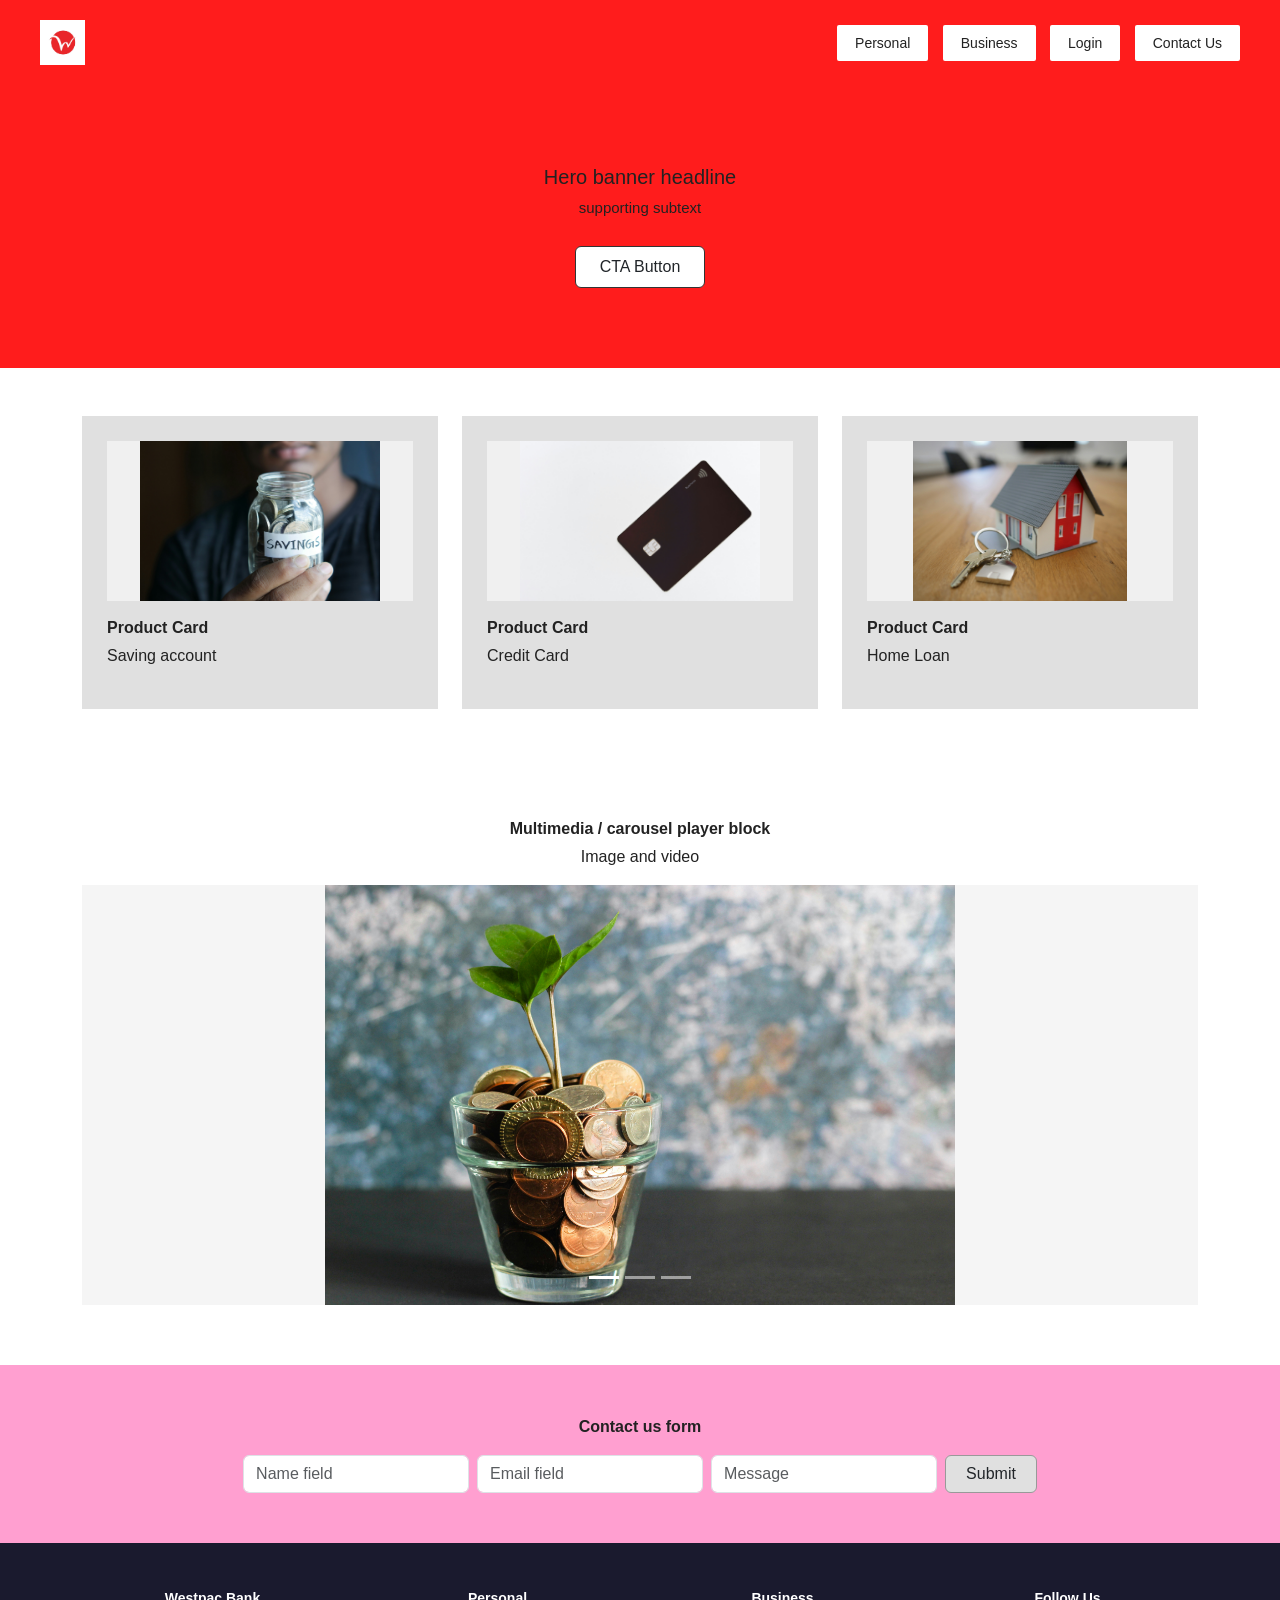
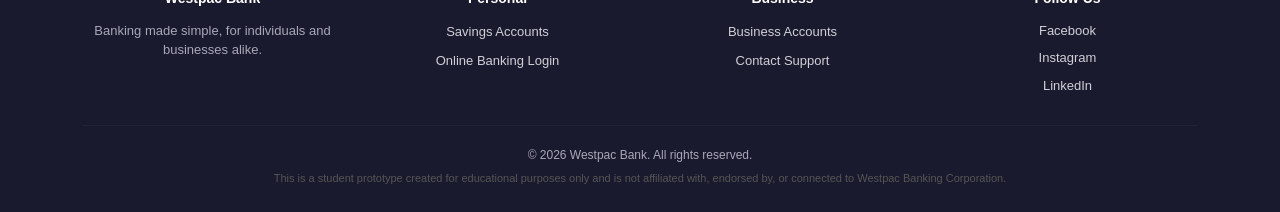
<file: index.html>
<!DOCTYPE html>
<html lang="en">
<head>
  <meta charset="UTF-8">
  <meta name="viewport" content="width=device-width, initial-scale=1.0">
  <title>Homepage | Westpac Prototype</title>
  <link href="https://cdn.jsdelivr.net/npm/bootstrap@5.3.3/dist/css/bootstrap.min.css" rel="stylesheet" integrity="sha384-QWTKZyjpPEjISv5WaRU9OFeRpok6YctnYmDr5pNlyT2bRjXh0JMhjY6hW+ALEwIH" crossorigin="anonymous">
  <link rel="stylesheet" href="css/style.css">
  <link rel="stylesheet" href="css/homepage.css">
</head>
<body>


  <!-- ============================================
     HEADER: Logo + responsive nav (hamburger on
     tablet/mobile via nav.js)
     ============================================ -->

  <!-- HEADER -->
  <header class="site-header">
  <div class="header-inner d-flex justify-content-between align-items-center">
    <button class="hamburger-btn" id="navToggle" aria-label="Toggle navigation" aria-expanded="false">
      <span></span><span></span><span></span>
    </button>
    <a href="index.html" class="logo-box">
      <img src="images/logo.jpg.jpg" alt="Westpac Prototype logo" class="logo-img">
    </a>
    <nav class="nav-buttons" id="navMenu">
      <a href="personal-banking.html" class="nav-btn">Personal</a>
      <a href="business-banking.html" class="nav-btn">Business</a>
      <a href="login.html" class="nav-btn">Login</a>
      <a href="contact.html" class="nav-btn">Contact Us</a>
    </nav>
  </div>
</header>

<!-- ============================================
     HERO BANNER: Primary call-to-action for the
     homepage
     ============================================ -->

  <!-- HERO -->
  <section class="hero text-center">
    <div class="container">
      <h1>Hero banner headline</h1>
      <p>supporting subtext</p>
      <a href="personal-banking.html" class="btn btn-outline-cta">CTA Button</a>
    </div>
  </section>

  <!-- ============================================
     PRODUCT CARDS: Three key account types,
     stacks to single column on mobile via
     Bootstrap's col-md-4
     ============================================ -->

  <!-- PRODUCT CARDS -->
  <section class="products py-5">
    <div class="container">
      <div class="row g-4">
        <div class="col-md-4">
          <div class="product-card">
            <img src="images/card-savings.jpg.jpg" alt="hand holding glass jar labelled 'savings' filled with coins" class="thumb-img">
            <p class="fw-bold mb-1">Product Card</p>
            <p>Saving account</p>
          </div>
        </div>
        <div class="col-md-4">
          <div class="product-card">
            <img src="images/card-credit-card.jpg.jpg" alt="Black credit card with chip on a white background" class="thumb-img">
            <p class="fw-bold mb-1">Product Card</p>
            <p>Credit Card</p>
          </div>
        </div>
        <div class="col-md-4">
          <div class="product-card">
            <img src="images/card-home-loan.jpg.jpg" alt="Model house with keys on a wooden table, representing ownership" class="thumb-img">
            <p class="fw-bold mb-1">Product Card</p>
            <p>Home Loan</p>
          </div>
        </div>
      </div>
    </div>
  </section>

<!-- ============================================
     CAROUSEL: Multimedia promotional block,
     powered by Bootstrap's carousel component
     ============================================ -->

  <!-- CAROUSEL -->
  <section class="carousel-block text-center">
    <div class="container">
      <p class="fw-bold mb-1">Multimedia / carousel player block</p>
      <p class="mb-3">Image and video</p>

      <div id="mainCarousel" class="carousel slide" data-bs-ride="carousel">
        <div class="carousel-indicators">
          <button type="button" data-bs-target="#mainCarousel" data-bs-slide-to="0" class="active"></button>
          <button type="button" data-bs-target="#mainCarousel" data-bs-slide-to="1"></button>
          <button type="button" data-bs-target="#mainCarousel" data-bs-slide-to="2"></button>
        </div>
        <div class="carousel-inner">
          <div class="carousel-item active">
            <img src="images/carousel-savings.jpg" class="d-block w-100" alt="Coins with a growing plant sprout in a glass jar, symbolising savings growth" loading="eager">
          </div>
          <div class="carousel-item">
             <img src="images/carousel-home-loan.jpg.jpg" class="d-block w-100" alt="Person managing their banking on a laptop and monitor at a desk" loading="lazy">
          </div>
          <div class="carousel-item">
            <img src="images/carousel-business.jpg.jpg" class="d-block w-100" alt="Fanned collection of banknotes in various denominations" loading="lazy">
          </div>
        </div>
      </div>
    </div>
  </section>

  <!-- ============================================
     CONTACT FORM: Validated client-side via
     js/form-validation.js
     ============================================ -->

  <!-- CONTACT FORM -->
  <section class="contact-block text-center">
    <div class="container">
      <p class="fw-bold mb-3">Contact us form</p>
      <form class="row g-2 justify-content-center align-items-center">
        <div class="col-auto">
          <input type="text" class="form-control" placeholder="Name field" required>
        </div>
        <div class="col-auto">
          <input type="email" class="form-control" placeholder="Email field" required>
        </div>
        <div class="col-auto">
          <input type="text" class="form-control" placeholder="Message" required>
        </div>
        <div class="col-auto">
          <button type="submit" class="btn btn-submit">Submit</button>
        </div>
      </form>
    </div>
  </section>

  <!-- ============================================
     FOOTER
     ============================================ -->

  <!-- FOOTER -->
  <footer class="site-footer text-center">
  <div class="container">
    <div class="row gy-4">

      <div class="col-md-3">
        <p class="footer-heading">Westpac Bank</p>
        <p class="footer-text">Banking made simple, for individuals and businesses alike.</p>
      </div>

      <div class="col-md-3">
        <p class="footer-heading">Personal</p>
        <ul class="footer-links">
          <li><a href="personal-banking.html">Savings Accounts</a></li>
          <li><a href="login.html">Online Banking Login</a></li>
        </ul>
      </div>

      <div class="col-md-3">
        <p class="footer-heading">Business</p>
        <ul class="footer-links">
          <li><a href="business-banking.html">Business Accounts</a></li>
          <li><a href="contact.html">Contact Support</a></li>
        </ul>
      </div>

      <div class="col-md-3">
        <p class="footer-heading">Follow Us</p>
        <div class="footer-socials">
          <a href="#" aria-label="Facebook">Facebook</a>
          <a href="#" aria-label="Instagram">Instagram</a>
          <a href="#" aria-label="LinkedIn">LinkedIn</a>
        </div>
      </div>

    </div>

    <hr class="footer-divider">

    <div class="text-center">
      <p class="mb-1 footer-copyright">&copy; 2026 Westpac Bank. All rights reserved.</p>
      <p class="disclaimer-text mb-0">This is a student prototype created for educational purposes only and is not affiliated with, endorsed by, or connected to Westpac Banking Corporation.</p>
    </div>

  </div>
</footer>

  <script src="https://cdn.jsdelivr.net/npm/bootstrap@5.3.3/dist/js/bootstrap.bundle.min.js" integrity="sha384-YvpcrYf0tY3lHB60NNkmXc5s9fDVZLESaAA55NDzOxhy9GkcIdslK1eN7N6jIeHz" crossorigin="anonymous"></script>
  <script src="js/nav.js"></script>
</body>
</html>
</file>
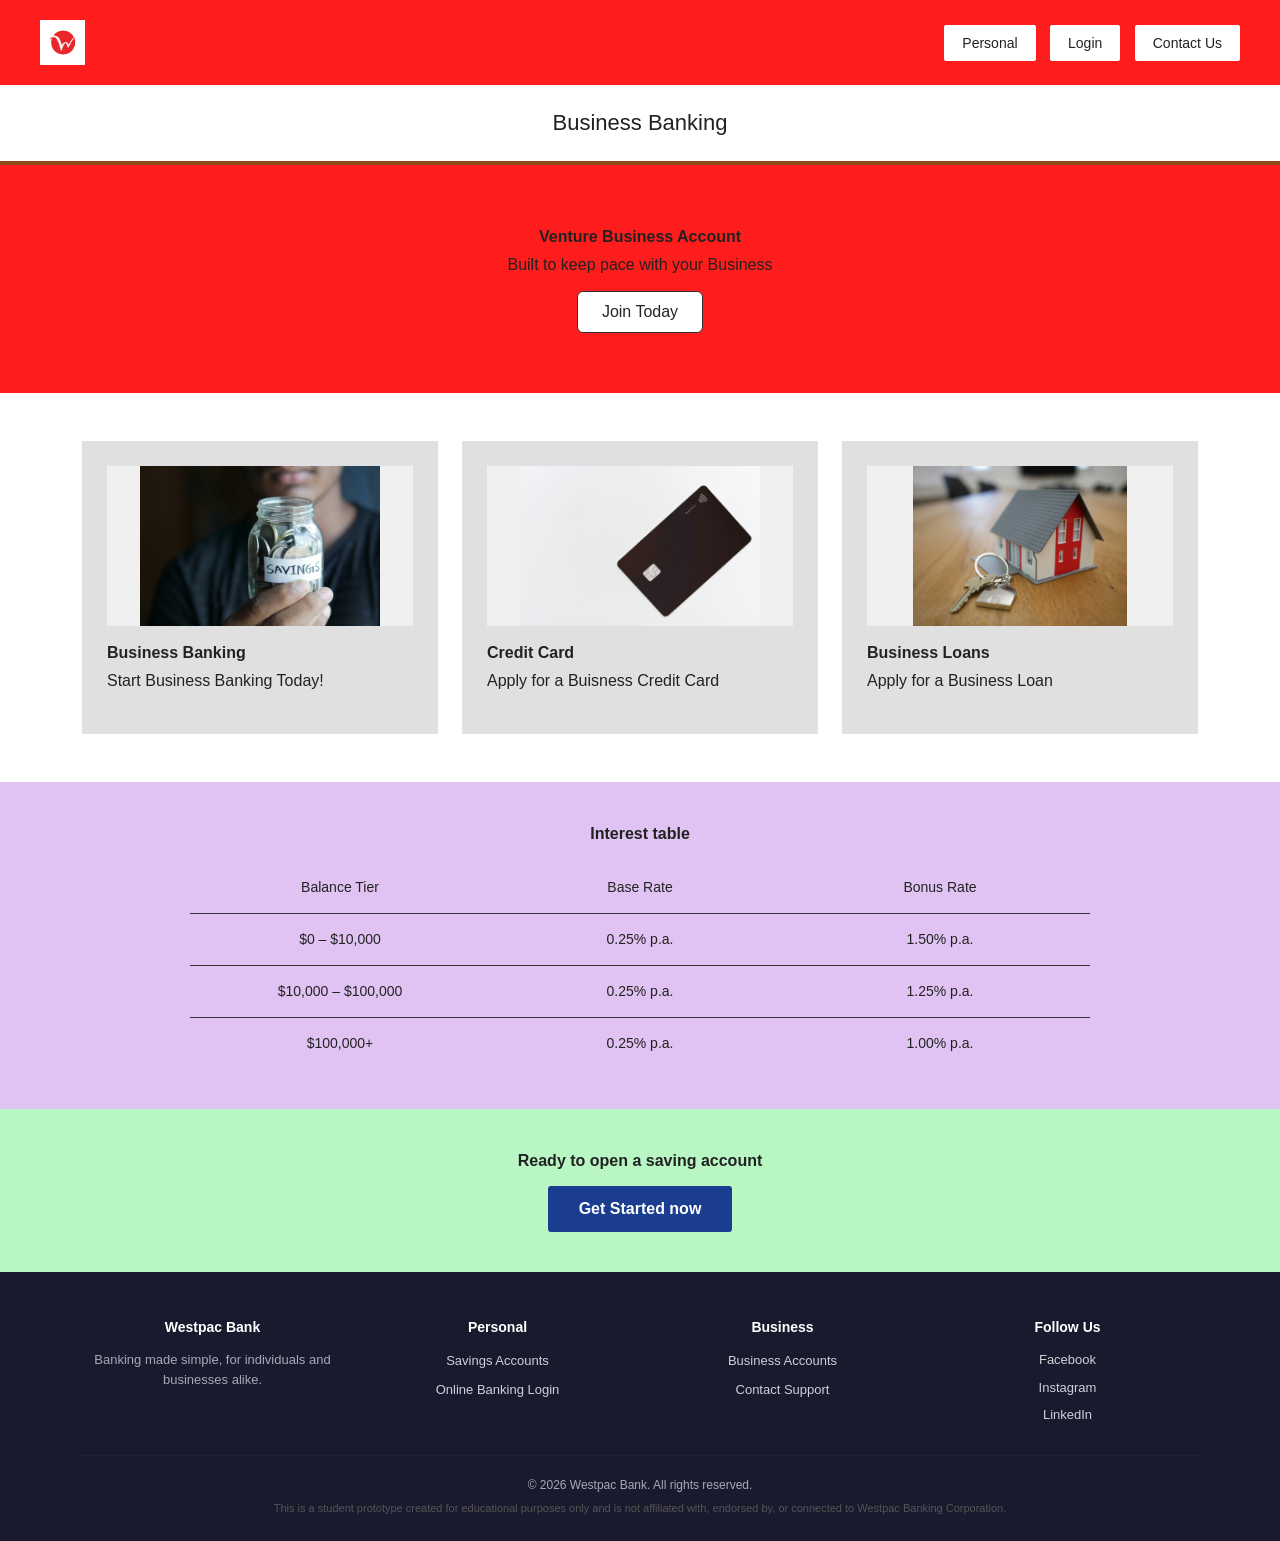
<file: business-banking.html>
<!DOCTYPE html>
<html lang="en">
<head>
  <meta charset="UTF-8">
  <meta name="viewport" content="width=device-width, initial-scale=1.0">
  <title>Business Banking | Westpac Prototype</title>
  <link href="https://cdn.jsdelivr.net/npm/bootstrap@5.3.3/dist/css/bootstrap.min.css" rel="stylesheet" integrity="sha384-QWTKZyjpPEjISv5WaRU9OFeRpok6YctnYmDr5pNlyT2bRjXh0JMhjY6hW+ALEwIH" crossorigin="anonymous">
  <link rel="stylesheet" href="css/style.css">
  <link rel="stylesheet" href="css/business-banking.css">
</head>
<body>

  <!-- ============================================
     HEADER: Logo + responsive nav (hamburger on
     tablet/mobile via nav.js)
     ============================================ -->

  <!-- HEADER -->
  <header class="site-header">
  <div class="header-inner d-flex justify-content-between align-items-center">
    <button class="hamburger-btn" id="navToggle" aria-label="Toggle navigation" aria-expanded="false">
      <span></span><span></span><span></span>
    </button>
    <a href="index.html" class="logo-box">
      <img src="images/logo.jpg.jpg" alt="Westpac Prototype logo" class="logo-img">
    </a>
    <nav class="nav-buttons" id="navMenu">
      <a href="personal-banking.html" class="nav-btn">Personal</a>
      <a href="login.html" class="nav-btn">Login</a>
      <a href="contact.html" class="nav-btn">Contact Us</a>
    </nav>
  </div>
</header>

<section class="page-title business text-center">
  <div class="container">
    <h1>Business Banking</h1>
  </div>
</section>

<!-- ============================================
     PRODUCT CARDS: Three key account types,
     stacks to single column on mobile via
     Bootstrap's col-md-4
     ============================================ -->

  <!-- PRODUCT INTRO BANNER -->
  <section class="product-intro text-center">
    <div class="container">
      <p class="fw-bold mb-1">Venture Business Account</p>
      <p class="mb-1">Built to keep pace with your Business</p>
      <a href="login.html" class="btn btn-outline-cta">Join Today</a>
    </div>
  </section>

  <!-- ============================================
     FEATURE CARDS: Three key account types,
     stacks to single column on mobile via
     Bootstrap's col-md-4
     ============================================ -->

  <!-- FEATURE CARDS -->
  <section class="products py-5">
    <div class="container">
      <div class="row g-4">
        <div class="col-md-4">
          <div class="product-card">
            <img src="images/card-savings.jpg.jpg" alt="Hand holding a glass jar labelled 'Savings' filled with coins" class="thumb-img">
            <p class="fw-bold mb-1">Business Banking</p>
            <p>Start Business Banking Today!</p>
          </div>
        </div>
        <div class="col-md-4">
          <div class="product-card">
            <img src="images/card-credit-card.jpg.jpg" alt="Black credit card with chip on a white background" class="thumb-img">
            <p class="fw-bold mb-1">Credit Card</p>
            <p>Apply for a Buisness Credit Card</p>
          </div>
        </div>
        <div class="col-md-4">
          <div class="product-card">
            <img src="images/card-home-loan.jpg.jpg" alt="Model house with keys on a wooden table, representing home ownership" class="thumb-img">
            <p class="fw-bold mb-1">Business Loans</p>
            <p>Apply for a Business Loan</p>
          </div>
        </div>
      </div>
    </div>
  </section>

   <!-- ============================================
     INTEREST RATE TABLE: Interest table,
     shrinks to fit screen size
     ============================================ -->
     
  <!-- INTEREST RATE TABLE -->
  <section class="rate-table-section text-center">
    <div class="container">
      <p class="fw-bold mb-3">Interest table</p>
      <table class="rate-table">
        <thead>
          <tr>
            <th>Balance Tier</th>
            <th>Base Rate</th>
            <th>Bonus Rate</th>
          </tr>
        </thead>
        <tbody>
          <tr>
            <td>$0 – $10,000</td>
            <td>0.25% p.a.</td>
            <td>1.50% p.a.</td>
          </tr>
          <tr>
            <td>$10,000 – $100,000</td>
            <td>0.25% p.a.</td>
            <td>1.25% p.a.</td>
          </tr>
          <tr>
            <td>$100,000+</td>
            <td>0.25% p.a.</td>
            <td>1.00% p.a.</td>
          </tr>
        </tbody>
      </table>
    </div>
  </section>

 <!-- ============================================
     CTA BAND: Final call-to-action encouraging
     account opening after the user has reviewed
     rates and calculated projected savings
     ============================================ -->
<section class="cta-band text-center">
  <div class="container">
    <p class="fw-bold mb-2">Ready to open a saving account</p>
    <a href="login.html" class="btn btn-cta-band">Get Started now</a>
  </div>
</section>

  <footer class="site-footer text-center">
  <div class="container">
    <div class="row gy-4">

      <div class="col-md-3">
        <p class="footer-heading">Westpac Bank</p>
        <p class="footer-text">Banking made simple, for individuals and businesses alike.</p>
      </div>

      <div class="col-md-3">
        <p class="footer-heading">Personal</p>
        <ul class="footer-links">
          <li><a href="personal-banking.html">Savings Accounts</a></li>
          <li><a href="login.html">Online Banking Login</a></li>
        </ul>
      </div>

      <div class="col-md-3">
        <p class="footer-heading">Business</p>
        <ul class="footer-links">
          <li><a href="business-banking.html">Business Accounts</a></li>
          <li><a href="contact.html">Contact Support</a></li>
        </ul>
      </div>

      <div class="col-md-3">
        <p class="footer-heading">Follow Us</p>
        <div class="footer-socials">
          <a href="#" aria-label="Facebook">Facebook</a>
          <a href="#" aria-label="Instagram">Instagram</a>
          <a href="#" aria-label="LinkedIn">LinkedIn</a>
        </div>
      </div>

    </div>

    <hr class="footer-divider">

    <div class="text-center">
      <p class="mb-1 footer-copyright">&copy; 2026 Westpac Bank. All rights reserved.</p>
      <p class="disclaimer-text mb-0">This is a student prototype created for educational purposes only and is not affiliated with, endorsed by, or connected to Westpac Banking Corporation.</p>
    </div>

  </div>
</footer>

  <script src="https://cdn.jsdelivr.net/npm/bootstrap@5.3.3/dist/js/bootstrap.bundle.min.js" integrity="sha384-YvpcrYf0tY3lHB60NNkmXc5s9fDVZLESaAA55NDzOxhy9GkcIdslK1eN7N6jIeHz" crossorigin="anonymous"></script>
  <script src="js/nav.js"></script>
</body>
</html>
</file>
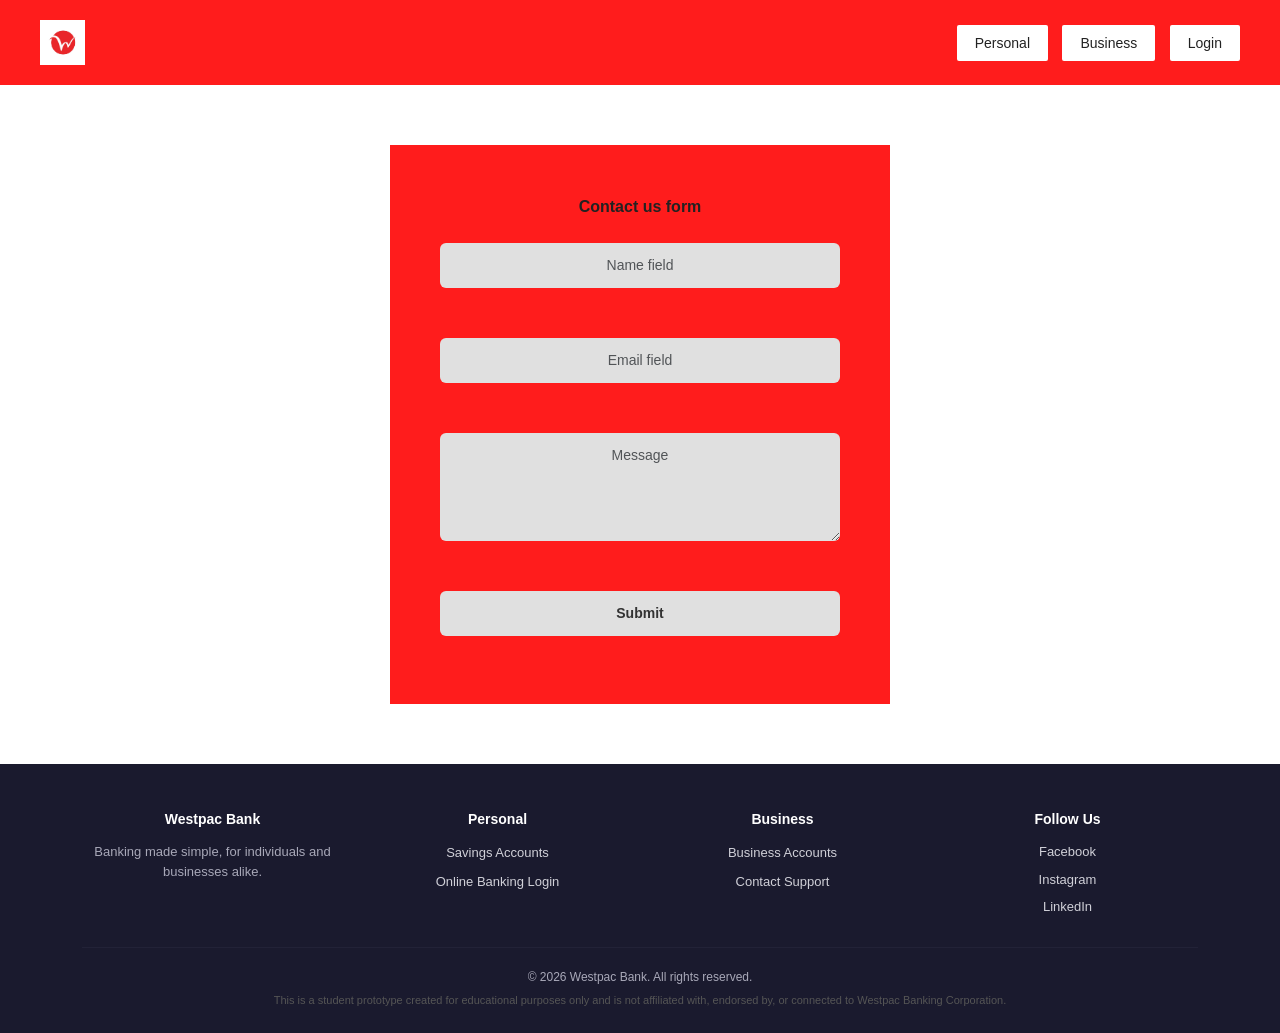
<file: contact.html>
<!DOCTYPE html>
<html lang="en">
<head>
  <meta charset="UTF-8">
  <meta name="viewport" content="width=device-width, initial-scale=1.0">
  <title>Contact Us | Westpac Prototype</title>
  <link href="https://cdn.jsdelivr.net/npm/bootstrap@5.3.3/dist/css/bootstrap.min.css" rel="stylesheet" integrity="sha384-QWTKZyjpPEjISv5WaRU9OFeRpok6YctnYmDr5pNlyT2bRjXh0JMhjY6hW+ALEwIH" crossorigin="anonymous">
  <link rel="stylesheet" href="css/style.css">
  <link rel="stylesheet" href="css/contact.css">
</head>
<body>

  <!-- ============================================
     HEADER: Logo + responsive nav (hamburger on
     tablet/mobile via nav.js)
     ============================================ -->

<header class="site-header">
  <div class="header-inner d-flex justify-content-between align-items-center">
    <button class="hamburger-btn" id="navToggle" aria-label="Toggle navigation" aria-expanded="false">
      <span></span><span></span><span></span>
    </button>
    <a href="index.html" class="logo-box">
      <img src="images/logo.jpg.jpg" alt="Westpac Prototype logo" class="logo-img">
    </a>
    <nav class="nav-buttons" id="navMenu">
      <a href="personal-banking.html" class="nav-btn">Personal</a>
      <a href="business-banking.html" class="nav-btn">Business</a>
      <a href="login.html" class="nav-btn">Login</a>
    </nav>
  </div>
</header>


<!-- ============================================
     CONTACT FORM: Validated client-side via
     js/form-validation.js
     ============================================ -->

  <!-- CONTACT FORM -->
  <section class="contact-section d-flex justify-content-center">
    <div class="contact-card text-center">
      <p class="fw-bold mb-4">Contact us form</p>

      <form id="contactForm" novalidate>
        <div class="mb-3">
          <input type="text" id="nameField" class="form-control field-box" placeholder="Name field">
          <small class="error-text" id="nameError"></small>
        </div>

        <div class="mb-3">
          <input type="email" id="emailField" class="form-control field-box" placeholder="Email field">
          <small class="error-text" id="emailError"></small>
        </div>

        <div class="mb-3">
          <textarea id="messageField" class="form-control field-box" placeholder="Message" rows="4"></textarea>
          <small class="error-text" id="messageError"></small>
        </div>

        <button type="submit" class="btn field-box btn-submit">Submit</button>

        <p class="success-text mt-3" id="formSuccess"></p>
      </form>
    </div>
  </section>

  <!-- ============================================
     FOOTER
     ============================================ -->
     

 <footer class="site-footer text-center">
  <div class="container">
    <div class="row gy-4">

      <div class="col-md-3">
        <p class="footer-heading">Westpac Bank</p>
        <p class="footer-text">Banking made simple, for individuals and businesses alike.</p>
      </div>

      <div class="col-md-3">
        <p class="footer-heading">Personal</p>
        <ul class="footer-links">
          <li><a href="personal-banking.html">Savings Accounts</a></li>
          <li><a href="login.html">Online Banking Login</a></li>
        </ul>
      </div>

      <div class="col-md-3">
        <p class="footer-heading">Business</p>
        <ul class="footer-links">
          <li><a href="business-banking.html">Business Accounts</a></li>
          <li><a href="contact.html">Contact Support</a></li>
        </ul>
      </div>

      <div class="col-md-3">
        <p class="footer-heading">Follow Us</p>
        <div class="footer-socials">
          <a href="#" aria-label="Facebook">Facebook</a>
          <a href="#" aria-label="Instagram">Instagram</a>
          <a href="#" aria-label="LinkedIn">LinkedIn</a>
        </div>
      </div>

    </div>

    <hr class="footer-divider">

    <div class="text-center">
      <p class="mb-1 footer-copyright">&copy; 2026 Westpac Bank. All rights reserved.</p>
      <p class="disclaimer-text mb-0">This is a student prototype created for educational purposes only and is not affiliated with, endorsed by, or connected to Westpac Banking Corporation.</p>
    </div>

  </div>
</footer>

  <script src="https://cdn.jsdelivr.net/npm/bootstrap@5.3.3/dist/js/bootstrap.bundle.min.js" integrity="sha384-YvpcrYf0tY3lHB60NNkmXc5s9fDVZLESaAA55NDzOxhy9GkcIdslK1eN7N6jIeHz" crossorigin="anonymous"></script>
  <script src="js/nav.js"></script>
  <script src="js/form-validation.js"></script>
</body>
</html>
</file>
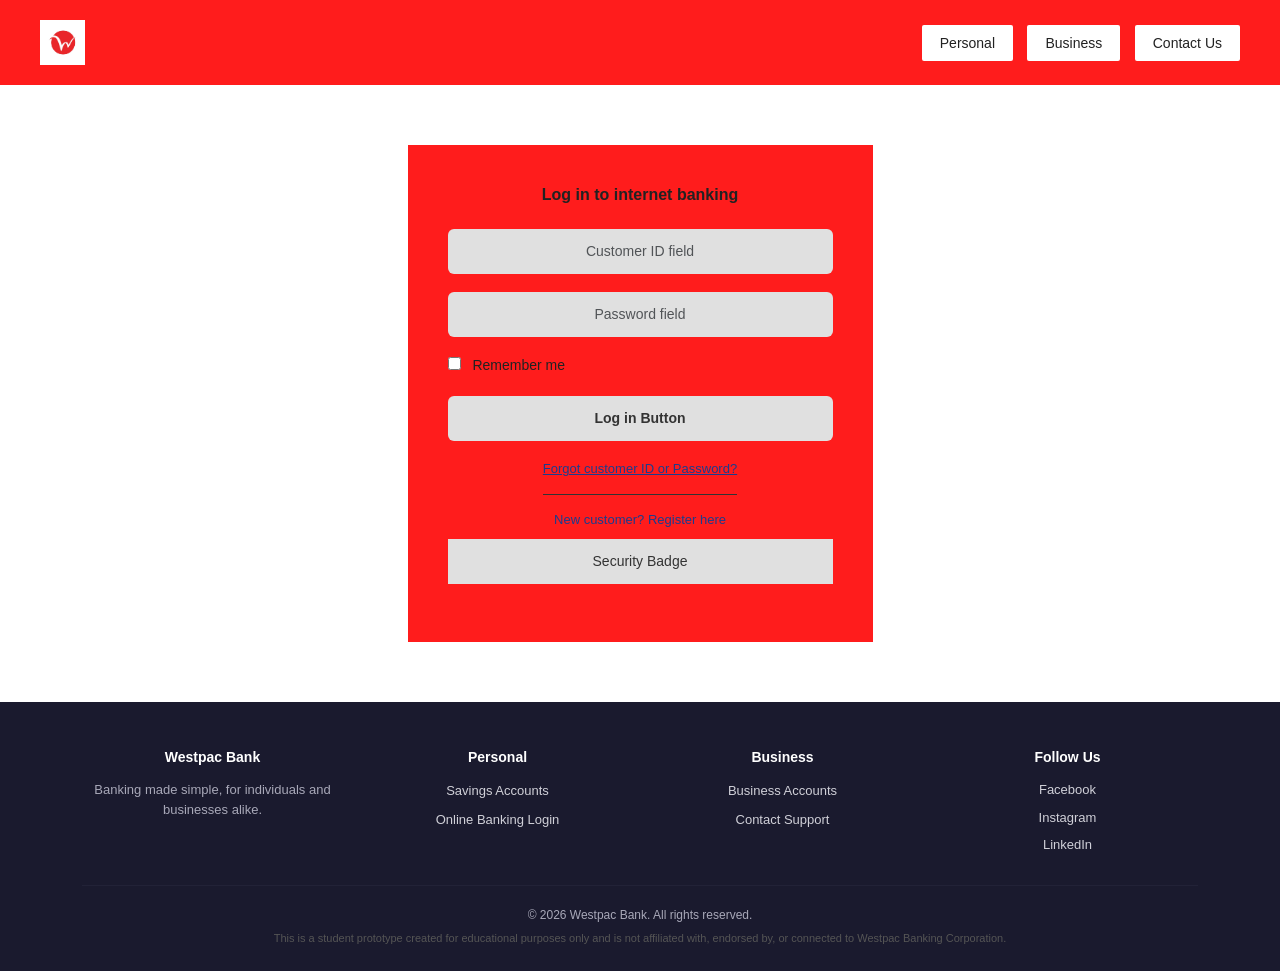
<file: login.html>
<!DOCTYPE html>
<html lang="en">
<head>
  <meta charset="UTF-8">
  <meta name="viewport" content="width=device-width, initial-scale=1.0">
  <title>Login | Westpac Prototype</title>
  <link href="https://cdn.jsdelivr.net/npm/bootstrap@5.3.3/dist/css/bootstrap.min.css" rel="stylesheet" integrity="sha384-QWTKZyjpPEjISv5WaRU9OFeRpok6YctnYmDr5pNlyT2bRjXh0JMhjY6hW+ALEwIH" crossorigin="anonymous">
  <link rel="stylesheet" href="css/style.css">
  <link rel="stylesheet" href="css/login.css">
</head>
<body>

  <!-- ============================================
     HEADER: Logo + responsive nav (hamburger on
     tablet/mobile via nav.js)
     ============================================ -->

  <!-- HEADER (same as homepage, no Login button since we're on this page) -->
  <header class="site-header">
  <div class="header-inner d-flex justify-content-between align-items-center">
    <button class="hamburger-btn" id="navToggle" aria-label="Toggle navigation" aria-expanded="false">
      <span></span><span></span><span></span>
    </button>
    <a href="index.html" class="logo-box">
      <img src="images/logo.jpg.jpg" alt="Westpac Prototype logo" class="logo-img">
    </a>
    <nav class="nav-buttons" id="navMenu">
      <a href="personal-banking.html" class="nav-btn">Personal</a>
      <a href="business-banking.html" class="nav-btn">Business</a>
      <a href="contact.html" class="nav-btn">Contact Us</a>
    </nav>
  </div>
</header>

<!-- ============================================
     LOGIN CARD: Centered login form with
     customer ID, password, remember-me, and
     helper links (forgot details / register).
     Validation handled via the browser's
     built-in required attributes for now.
     ============================================ -->
     
  <!-- LOGIN CARD -->
  <section class="login-section d-flex justify-content-center">
    <div class="login-card">
      <h2 class="text-center">Log in to internet banking</h2>

      <form id="loginForm">
        <input type="text" class="form-control field-box" placeholder="Customer ID field" required>

        <input type="password" class="form-control field-box" placeholder="Password field" required>

        <div class="remember-me">
          <input type="checkbox" id="rememberMe">
          <label for="rememberMe">Remember me</label>
        </div>

        <button type="submit" class="btn field-box btn-login">Log in Button</button>
      </form>

      <p class="text-center link-text underline-link">Forgot customer ID or Password?</p>
      <p class="text-center link-text">New customer? Register here</p>

      <div class="security-badge field-box text-center">Security Badge</div>
    </div>
  </section>

<!-- ============================================
     FOOTER
     ============================================ -->

  <!-- FOOTER -->
  <footer class="site-footer text-center">
  <div class="container">
    <div class="row gy-4">

      <div class="col-md-3">
        <p class="footer-heading">Westpac Bank</p>
        <p class="footer-text">Banking made simple, for individuals and businesses alike.</p>
      </div>

      <div class="col-md-3">
        <p class="footer-heading">Personal</p>
        <ul class="footer-links">
          <li><a href="personal-banking.html">Savings Accounts</a></li>
          <li><a href="login.html">Online Banking Login</a></li>
        </ul>
      </div>

      <div class="col-md-3">
        <p class="footer-heading">Business</p>
        <ul class="footer-links">
          <li><a href="business-banking.html">Business Accounts</a></li>
          <li><a href="contact.html">Contact Support</a></li>
        </ul>
      </div>

      <div class="col-md-3">
        <p class="footer-heading">Follow Us</p>
        <div class="footer-socials">
          <a href="#" aria-label="Facebook">Facebook</a>
          <a href="#" aria-label="Instagram">Instagram</a>
          <a href="#" aria-label="LinkedIn">LinkedIn</a>
        </div>
      </div>

    </div>

    <hr class="footer-divider">

    <div class="text-center">
      <p class="mb-1 footer-copyright">&copy; 2026 Westpac Bank. All rights reserved.</p>
      <p class="disclaimer-text mb-0">This is a student prototype created for educational purposes only and is not affiliated with, endorsed by, or connected to Westpac Banking Corporation.</p>
    </div>

  </div>
</footer>

  <script src="https://cdn.jsdelivr.net/npm/bootstrap@5.3.3/dist/js/bootstrap.bundle.min.js" integrity="sha384-YvpcrYf0tY3lHB60NNkmXc5s9fDVZLESaAA55NDzOxhy9GkcIdslK1eN7N6jIeHz" crossorigin="anonymous"></script>
  <script src="js/nav.js"></script>
  <script src="js/form-validation.js"></script>
</body>
</html>
</file>
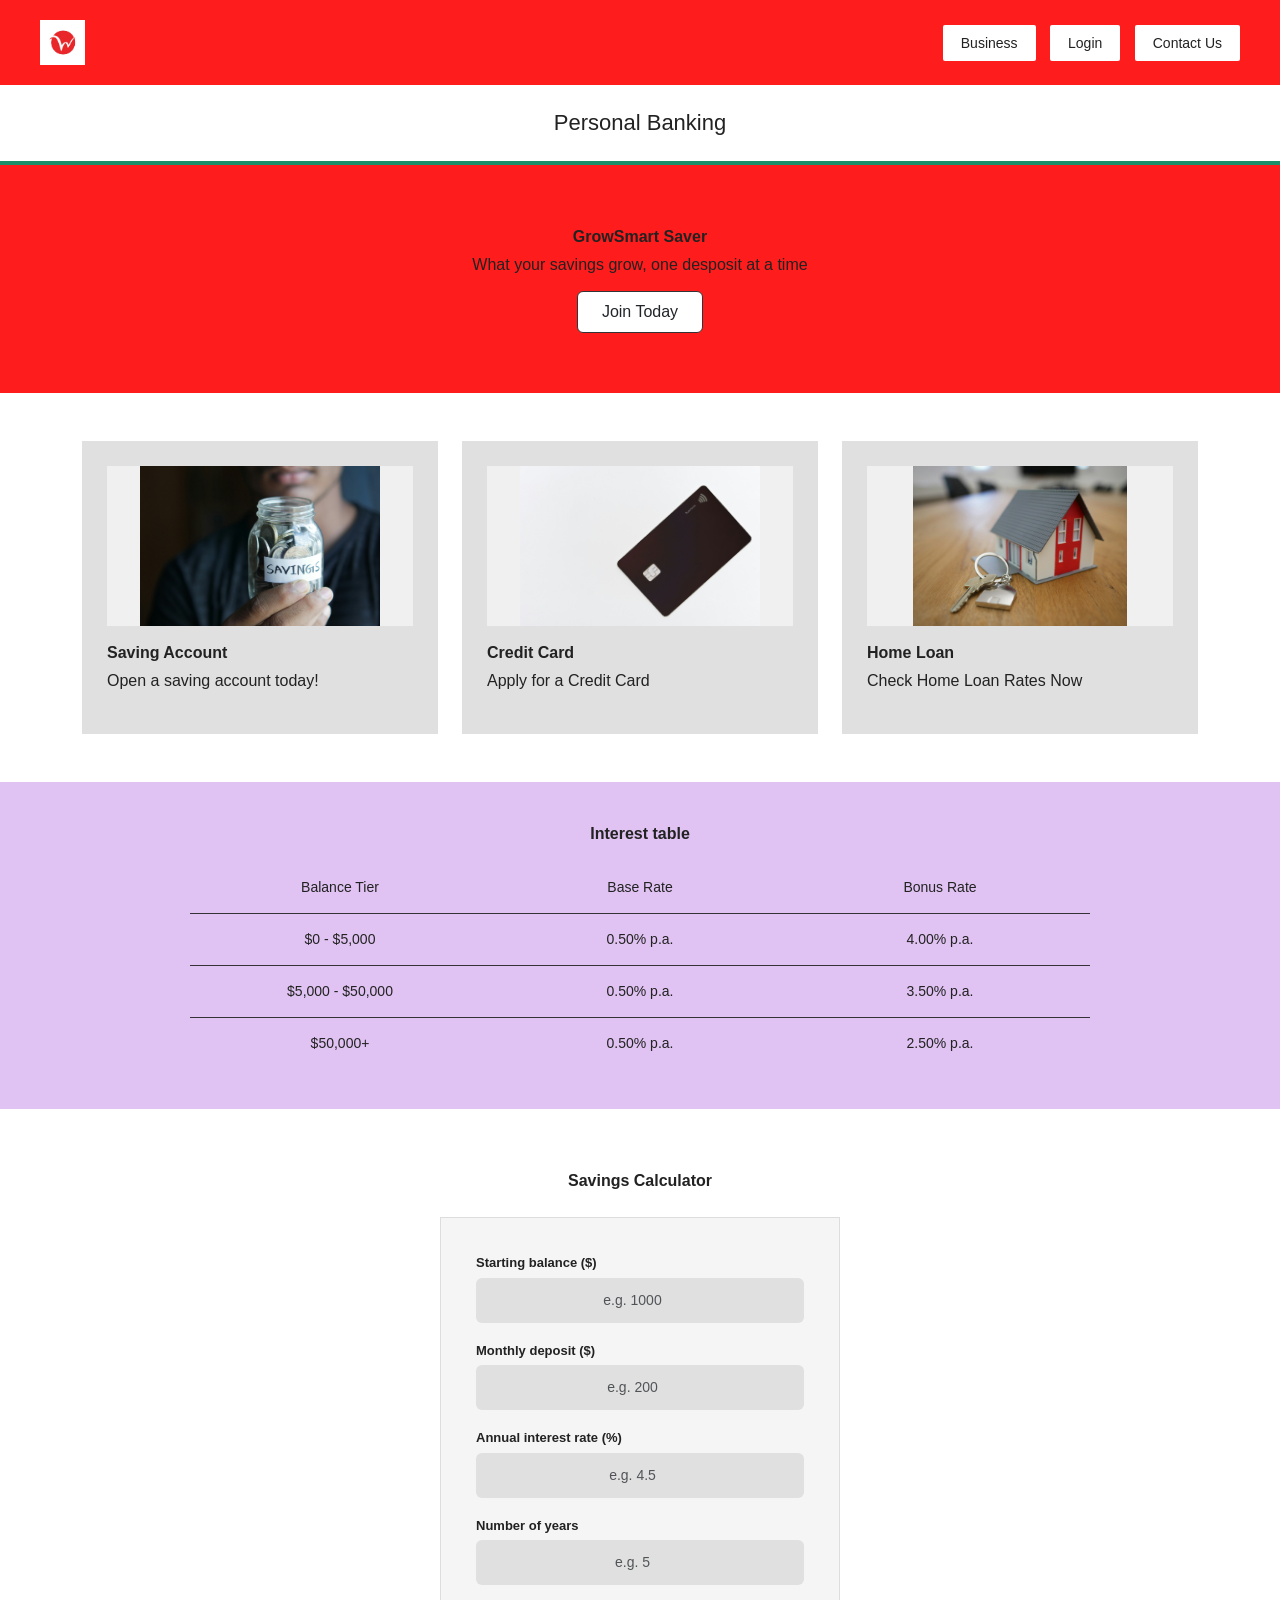
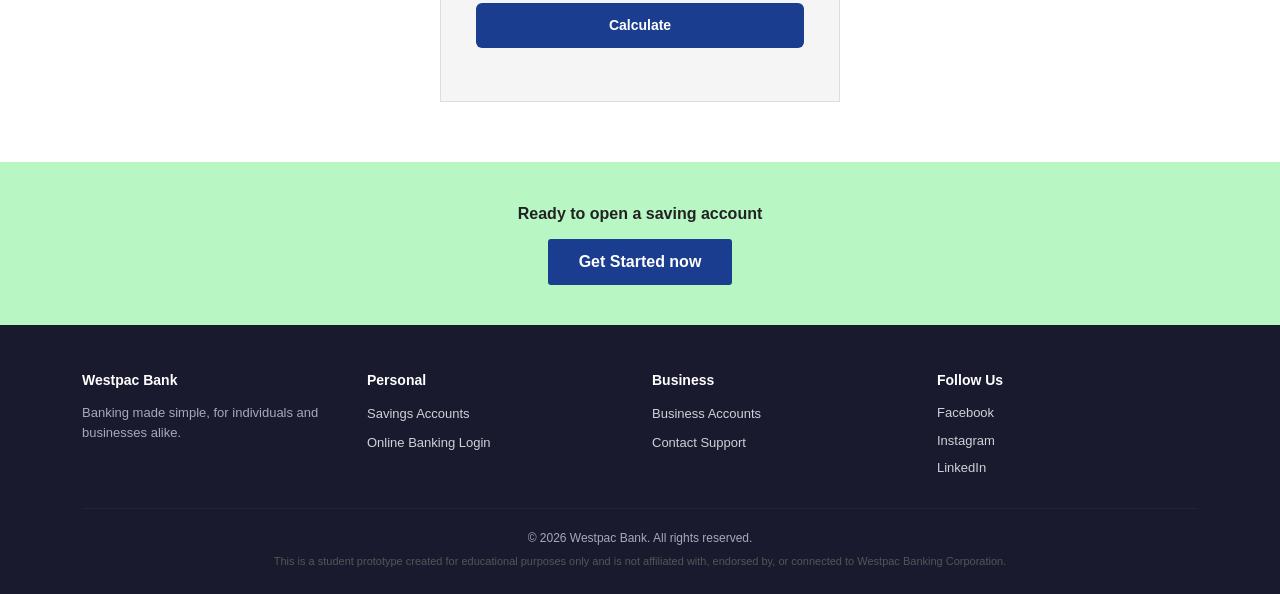
<file: personal-banking.html>
<!DOCTYPE html>
<html lang="en">
<head>
  <meta charset="UTF-8">
  <meta name="viewport" content="width=device-width, initial-scale=1.0">
  <title>Personal Banking | Westpac Prototype</title>
  <link href="https://cdn.jsdelivr.net/npm/bootstrap@5.3.3/dist/css/bootstrap.min.css" rel="stylesheet" integrity="sha384-QWTKZyjpPEjISv5WaRU9OFeRpok6YctnYmDr5pNlyT2bRjXh0JMhjY6hW+ALEwIH" crossorigin="anonymous">
  <link rel="stylesheet" href="css/style.css">
  <link rel="stylesheet" href="css/personal-banking.css">
</head>
<body>

  <!-- ============================================
     HEADER: Logo + responsive nav (hamburger on
     tablet/mobile via nav.js)
     ============================================ -->

  <!-- HEADER -->
 <header class="site-header">
  <div class="header-inner d-flex justify-content-between align-items-center">
    <button class="hamburger-btn" id="navToggle" aria-label="Toggle navigation" aria-expanded="false">
      <span></span><span></span><span></span>
    </button>
    <a href="index.html" class="logo-box">
      <img src="images/logo.jpg.jpg" alt="Westpac Prototype logo" class="logo-img">
    </a>
    <nav class="nav-buttons" id="navMenu">
      <a href="business-banking.html" class="nav-btn">Business</a>
      <a href="login.html" class="nav-btn">Login</a>
      <a href="contact.html" class="nav-btn">Contact Us</a>
    </nav>
  </div>
</header>

<section class="page-title personal text-center">
  <div class="container">
    <h1>Personal Banking</h1>
  </div>
</section>


<!-- ============================================
     PRODUCT CARDS: Three key account types,
     stacks to single column on mobile via
     Bootstrap's col-md-4
     ============================================ -->

  <!-- PRODUCT INTRO BANNER -->
  <section class="product-intro text-center">
    <div class="container">
      <p class="fw-bold mb-1">GrowSmart Saver</p>
      <p class="mb-1">What your savings grow, one desposit at a time</p>
      <a href="login.html" class="btn btn-outline-cta">Join Today</a>
    </div>
  </section>

  <!-- ============================================
     FEATURE CARDS: Three key account types,
     stacks to single column on mobile via
     Bootstrap's col-md-4
     ============================================ -->

  <!-- FEATURE CARDS -->
  <section class="products py-5">
    <div class="container">
      <div class="row g-4">
        <div class="col-md-4">
          <div class="product-card">
            <img src="images/card-savings.jpg.jpg" alt="Hand holding a glass jar labelled 'Savings' filled with coins" class="thumb-img">
            <p class="fw-bold mb-1">Saving Account</p>
            <p>Open a saving account today!</p>
          </div>
        </div>
        <div class="col-md-4">
          <div class="product-card">
            <img src="images/card-credit-card.jpg.jpg" alt="Black credit card with chip on a white background" class="thumb-img">
            <p class="fw-bold mb-1">Credit Card</p>
            <p>Apply for a Credit Card</p>
          </div>
        </div>
        <div class="col-md-4">
          <div class="product-card">
            <img src="images/card-home-loan.jpg.jpg" alt="Model house with keys on a wooden table, representing home ownership" class="thumb-img">
            <p class="fw-bold mb-1">Home Loan</p>
            <p>Check Home Loan Rates Now</p>
          </div>
        </div>
      </div>
    </div>
  </section>

  <!-- ============================================
     INTEREST RATE TABLE: Interest table,
     shrinks to fit screen size
     ============================================ -->

  <!-- INTEREST RATE TABLE -->
  <section class="rate-table-section text-center">
    <div class="container">
      <p class="fw-bold mb-3">Interest table</p>
      <table class="rate-table">
        <thead>
          <tr>
            <th>Balance Tier</th>
            <th>Base Rate</th>
            <th>Bonus Rate</th>
          </tr>
        </thead>
        <tbody>
          <tr>
            <td>$0 - $5,000</td>
            <td>0.50% p.a.</td>
            <td>4.00% p.a.</td>
          </tr>
          <tr>
            <td>$5,000 - $50,000</td>
            <td>0.50% p.a.</td>
            <td>3.50% p.a.</td>
          </tr>
          <tr>
            <td>$50,000+</td>
            <td>0.50% p.a.</td>
            <td>2.50% p.a.</td>
          </tr>
        </tbody>
      </table>
    </div>
  </section>

<!-- ============================================
     SAVINGS CALCULATOR: Interactive JS-powered
     calculator, positioned between the interest
     rate table and CTA to let users project
     their own savings growth before opening an
     account. Logic lives in js/calculator.js
     ============================================ -->

<!-- SAVINGS CALCULATOR -->
<section class="calculator-section text-center">
  <div class="container">
    <p class="fw-bold mb-4">Savings Calculator</p>

    <div class="calculator-card mx-auto">
      <div class="mb-3">
        <label for="startingBalance" class="calc-label">Starting balance ($)</label>
        <input type="number" id="startingBalance" class="form-control field-box" placeholder="e.g. 1000" min="0">
      </div>

      <div class="mb-3">
        <label for="monthlyDeposit" class="calc-label">Monthly deposit ($)</label>
        <input type="number" id="monthlyDeposit" class="form-control field-box" placeholder="e.g. 200" min="0">
      </div>

      <div class="mb-3">
        <label for="interestRate" class="calc-label">Annual interest rate (%)</label>
        <input type="number" id="interestRate" class="form-control field-box" placeholder="e.g. 4.5" min="0" step="0.1">
      </div>

      <div class="mb-3">
        <label for="years" class="calc-label">Number of years</label>
        <input type="number" id="years" class="form-control field-box" placeholder="e.g. 5" min="1" max="50">
      </div>

      <button type="button" id="calculateBtn" class="btn field-box btn-calculate">Calculate</button>

      <p class="calc-error" id="calcError"></p>
      <p class="calc-result" id="calcResult"></p>
    </div>
  </div>
</section>

<!-- ============================================
     CTA BAND: Final call-to-action encouraging
     account opening after the user has reviewed
     rates and calculated projected savings
     ============================================ -->
<section class="cta-band text-center">
  <div class="container">
    <p class="fw-bold mb-2">Ready to open a saving account</p>
    <a href="login.html" class="btn btn-cta-band">Get Started now</a>
  </div>
</section>

  <!-- ============================================
     FOOTER
     ============================================ -->

  <!-- FOOTER -->
 <footer class="site-footer">
  <div class="container">
    <div class="row gy-4">

      <div class="col-md-3">
        <p class="footer-heading">Westpac Bank</p>
        <p class="footer-text">Banking made simple, for individuals and businesses alike.</p>
      </div>

      <div class="col-md-3">
        <p class="footer-heading">Personal</p>
        <ul class="footer-links">
          <li><a href="personal-banking.html">Savings Accounts</a></li>
          <li><a href="login.html">Online Banking Login</a></li>
        </ul>
      </div>

      <div class="col-md-3">
        <p class="footer-heading">Business</p>
        <ul class="footer-links">
          <li><a href="business-banking.html">Business Accounts</a></li>
          <li><a href="contact.html">Contact Support</a></li>
        </ul>
      </div>

      <div class="col-md-3">
        <p class="footer-heading">Follow Us</p>
        <div class="footer-socials">
          <a href="#" aria-label="Facebook">Facebook</a>
          <a href="#" aria-label="Instagram">Instagram</a>
          <a href="#" aria-label="LinkedIn">LinkedIn</a>
        </div>
      </div>

    </div>

    <hr class="footer-divider">

    <div class="text-center">
      <p class="mb-1 footer-copyright">&copy; 2026 Westpac Bank. All rights reserved.</p>
      <p class="disclaimer-text mb-0">This is a student prototype created for educational purposes only and is not affiliated with, endorsed by, or connected to Westpac Banking Corporation.</p>
    </div>

  </div>
 </footer>

  <script src="https://cdn.jsdelivr.net/npm/bootstrap@5.3.3/dist/js/bootstrap.bundle.min.js" integrity="sha384-YvpcrYf0tY3lHB60NNkmXc5s9fDVZLESaAA55NDzOxhy9GkcIdslK1eN7N6jIeHz" crossorigin="anonymous"></script>
  <script src="js/nav.js"></script>
  <script src="js/calculator.js"></script>
</body>
</html>
</file>
<file: css/style.css>
/* =========================================================
   style.css
   Shared styles used across all pages: header, nav, footer,
   shared form fields, product cards, and the logo.
   Page-specific styles live in their own file
   (e.g. homepage.css, login.css).
   ========================================================= */

/* ===== HEADER / NAV (shared across every page) ===== */

/* ===== FOOTER (shared across every page) ===== */


body {
  font-family: 'Helvetica Neue', Arial, sans-serif;
  color: #222;
  margin: 0;
}

/* ===== HEADER / NAV (shared across every page) ===== */
.site-header {
  background-color: #ff0000e3;
  padding: 20px 40px;
}
/* ===== RESPONSIVE HEADER ===== */
.header-inner {
  position: relative;
}

.hamburger-btn {
  display: none;
  flex-direction: column;
  justify-content: space-between;
  width: 28px;
  height: 20px;
  background: none;
  border: none;
  padding: 0;
  cursor: pointer;
  z-index: 20;
}

.hamburger-btn span {
  display: block;
  height: 2px;
  width: 100%;
  background-color: #222;
}

/* Tablet and mobile: below 992px */
@media (max-width: 991.98px) {
  .hamburger-btn {
    display: flex;
  }

  .header-inner {
    justify-content: center;
  }

  .logo-box {
    margin: 0 auto;
  }

  .nav-buttons {
    display: none;
    position: absolute;
    top: 100%;
    left: 0;
    right: 0;
    background-color: #d9d9d9;
    flex-direction: column;
    padding: 10px 20px 20px;
    z-index: 10;
  }

  .nav-buttons.show {
    display: flex;
  }

  .nav-btn {
    margin: 6px 0;
    text-align: center;
  }
}

.logo-box {
  display: flex;
  align-items: center;
  justify-content: center;
  text-decoration: none;
}

.logo-img {
  height: 45px;
  width: auto;
  display: block;
}

.nav-btn {
  background-color: #fff;
  color: #222;
  text-decoration: none;
  padding: 10px 18px;
  margin-left: 10px;
  font-size: 14px;
  border-radius: 2px;
}

.nav-btn:hover {
  background-color: #f0f0f0;
}

/* ===== FOOTER (shared across every page) ===== */
/* ===== FOOTER ===== */
.site-footer {
  background-color: #1a1a2e;
  color: #d0d0d8;
  padding: 45px 0 25px;
  font-size: 14px;
}

.footer-heading {
  color: #fff;
  font-weight: bold;
  font-size: 14px;
  margin-bottom: 12px;
}

.footer-text {
  color: #a8a8b8;
  font-size: 13px;
  line-height: 1.5;
}

.footer-links {
  list-style: none;
  padding: 0;
  margin: 0;
}

.footer-links li {
  margin-bottom: 8px;
}

.footer-links a {
  color: #d0d0d8;
  text-decoration: none;
  font-size: 13px;
}

.footer-links a:hover {
  color: #fff;
  text-decoration: underline;
}

.footer-socials {
  display: flex;
  flex-direction: column;
  gap: 8px;
}

.footer-socials a {
  color: #d0d0d8;
  text-decoration: none;
  font-size: 13px;
}

.footer-socials a:hover {
  color: #fff;
  text-decoration: underline;
}

.footer-divider {
  border-color: #3a3a52;
  margin: 30px 0 20px;
}

.footer-copyright {
  color: #a8a8b8;
  font-size: 12px;
}

.disclaimer-text {
  font-size: 11px;
  color: #8a8a9a;
  margin-top: 6px;
}
/* ===== SHARED FORM FIELD STYLE (used on login + contact) ===== */
.field-box {
  display: block;
  width: 100%;
  background-color: #e0e0e0;
  border: none;
  text-align: center;
  padding: 12px;
  margin-bottom: 18px;
  font-size: 14px;
  color: #333;
}

/* ===== SHARED PRODUCT CARD (used on homepage, personal banking, business banking) ===== */
.product-card {
  background-color: #e0e0e0;
  padding: 25px;
  height: 100%;
}

/* ===== CTA BAND BUTTON (shared: personal + business banking) ===== */
.btn-cta-band {
  display: inline-block;
  background-color: #1a3d8f;
  color: #fff;
  font-weight: bold;
  padding: 10px 30px;
  border-radius: 3px;
  text-decoration: none;
  margin-top: 5px;
}

.btn-cta-band:hover {
  background-color: #142f70;
  color: #fff;
}

.carousel-item img {
  width: 100%;
  height: 420px;
  object-fit: contain;
  background-color: #f5f5f5;
}

.thumb-img {
  width: 100%;
  height: 160px;
  object-fit: contain;
  background-color: #f0f0f0;
  margin-bottom: 15px;
  display: block;
}

/* ===== SHARED CTA BUTTON STYLE (hero button + open account button) ===== */
.btn-outline-cta {
  background-color: #fff;
  border: 1px solid #333;
  padding: 8px 24px;
  margin-top: 10px;
}

/* ===== SAVINGS CALCULATOR ===== */
.calculator-section {
  background-color: #fff;
  padding: 60px 0;
}

.calculator-card {
  background-color: #f5f5f5;
  max-width: 400px;
  padding: 35px;
  border: 1px solid #ddd;
}

.calc-label {
  display: block;
  text-align: left;
  font-size: 13px;
  font-weight: bold;
  margin-bottom: 5px;
}

.btn-calculate {
  background-color: #1a3d8f;
  color: #fff;
  font-weight: bold;
  margin-top: 10px;
}

.calc-error {
  color: #8b0000;
  font-size: 13px;
  margin-top: 10px;
}

.calc-result {
  font-size: 14px;
  margin-top: 15px;
  line-height: 1.6;
}

@media (max-width: 767.98px) {
  .hero,
  .carousel-block,
  .contact-block,
  .product-intro,
  .rate-table-section,
  .cta-band,
  .calculator-section {
    padding: 35px 0;
  }

  .contact-card,
  .login-card,
  .calculator-card {
    width: 90%;
    padding: 25px;
  }
}

/* ===== PAGE TITLE BANNER (Personal/Business Banking differentiation) ===== */
.page-title {
  padding: 25px 0;
  border-bottom: 4px solid #1a3d8f;
}

.page-title h1 {
  font-size: 22px;
  margin: 0;
}

.page-title.personal {
  border-bottom-color: #1a8f6a; /* green accent for personal */
}

.page-title.business {
  border-bottom-color: #8f4a1a; /* amber/brown accent for business */
}

/* ===== BUTTON AFFORDANCE (hover states so buttons read as clickable) ===== */
.nav-btn,
.btn-outline-cta,
.btn-cta-band,
.btn-submit,
.btn-login,
.btn-calculate {
  cursor: pointer;
  transition: all 0.15s ease-in-out;
}

.btn-outline-cta:hover {
  background-color: #f0f0f0;
  box-shadow: 0 2px 6px rgba(0,0,0,0.15);
}

.btn-cta-band:hover {
  box-shadow: 0 2px 8px rgba(0,0,0,0.25);
}

.btn-submit:hover,
.btn-login:hover {
  background-color: #d4d4d4;
  box-shadow: 0 2px 6px rgba(0,0,0,0.15);
}

/* ===== DISCLAIMER TEXT ===== */
.disclaimer-text {
  font-size: 11px;
  color: #555;
  margin-top: 6px;
}

.rate-table {
  width: 100%;
  max-width: 900px;
  margin: 0 auto;
  border-collapse: collapse;
  table-layout: fixed;
}

.rate-table th,
.rate-table td {
  width: 33.33%;
}
</file>
<file: css/homepage.css>
.hero {
  background-color: #ff0000e3;
  padding: 80px 0;
}

.hero h1 {
  font-size: 20px;
  font-weight: normal;
}

.hero p {
  font-size: 15px;
}

.carousel-block {
  background-color: #ffffff;
  padding: 60px 0;
}

.contact-block {
  background-color: #ff9fd0;
  padding: 50px 0;
}

.btn-submit {
  background-color: #e0e0e0;
  border: 1px solid #999;
  padding: 6px 20px;
}
</file>
<file: css/business-banking.css>
.product-intro {
  background-color: #ff0000e3;
  padding: 60px 0;
}

.btn-open-account {
  background-color: #fff;
  border: 1px solid #333;
  padding: 8px 24px;
  margin-top: 10px;
}

.product-card {
  background-color: #e0e0e0;
  padding: 25px;
  height: 100%;
}

.thumb {
  background-color: #9c8f8f;
  width: 45px;
  height: 45px;
  margin-bottom: 15px;
}

.rate-table-section {
  background-color: #e0c3f2;
  padding: 40px 0;
}

.rate-table {
  width: 100%;
  border-collapse: collapse;
}

.rate-table th,
.rate-table td {
  padding: 15px 10px;
  border-top: 1px solid #333;
  font-size: 14px;
  font-weight: normal;
  text-align: center;
}

.rate-table thead th {
  border-top: none;
  font-weight: normal;
}

.cta-band {
  background-color: #b8f7c4;
  padding: 40px 0;
}
</file>
<file: css/contact.css>
.contact-section {
  padding: 60px 0;
  min-height: 500px;
}

.contact-card {
  background-color: #ff0000e3;
  width: 500px;
  padding: 50px;
}

.btn-submit {
  font-weight: bold;
  margin-top: 10px;
}

.error-text {
  display: block;
  color: #8b0000;
  font-size: 12px;
  margin-top: 4px;
  min-height: 16px;
}

.success-text {
  color: #14532d;
  font-weight: bold;
  font-size: 14px;
}
</file>
<file: css/login.css>
/* =========================================================
   login.css
   Styles unique to the login page: the centered login card,
   remember-me checkbox, and helper links. Shared field
   styling (.field-box) lives in style.css.
   ========================================================= */


.login-section {
  padding: 60px 0;
  min-height: 500px;
}

.login-card {
  background-color: #ff0000e3;
  width: 465px;
  padding: 40px;
}

.login-card h2 {
  font-size: 16px;
  font-weight: bold;
  margin-bottom: 25px;
}

.remember-me {
  margin-bottom: 20px;
  font-size: 14px;
}

.remember-me input {
  margin-right: 8px;
}

.btn-login {
  font-weight: bold;
}

.link-text {
  font-size: 13px;
  color: #1a3d8f;
  margin-bottom: 8px;
}

.underline-link {
  text-decoration: underline;
  padding-bottom: 15px;
  border-bottom: 1px solid #333;
  width: fit-content;
  margin: 0 auto 15px auto;
}

.security-badge {
  margin-top: 10px;
}
</file>
<file: css/personal-banking.css>
.product-intro {
  background-color: #ff0000e3;
  padding: 60px 0;
}

.rate-table-section {
  background-color: #e0c3f2;
  padding: 40px 0;
}

.rate-table {
  width: 100%;
  border-collapse: collapse;
}

.rate-table th,
.rate-table td {
  padding: 15px 10px;
  border-top: 1px solid #333;
  font-size: 14px;
  font-weight: normal;
  text-align: center;
}

.rate-table thead th {
  border-top: none;
  font-weight: normal;
}

.cta-band {
  background-color: #b8f7c4;
  padding: 40px 0;
}
</file>
